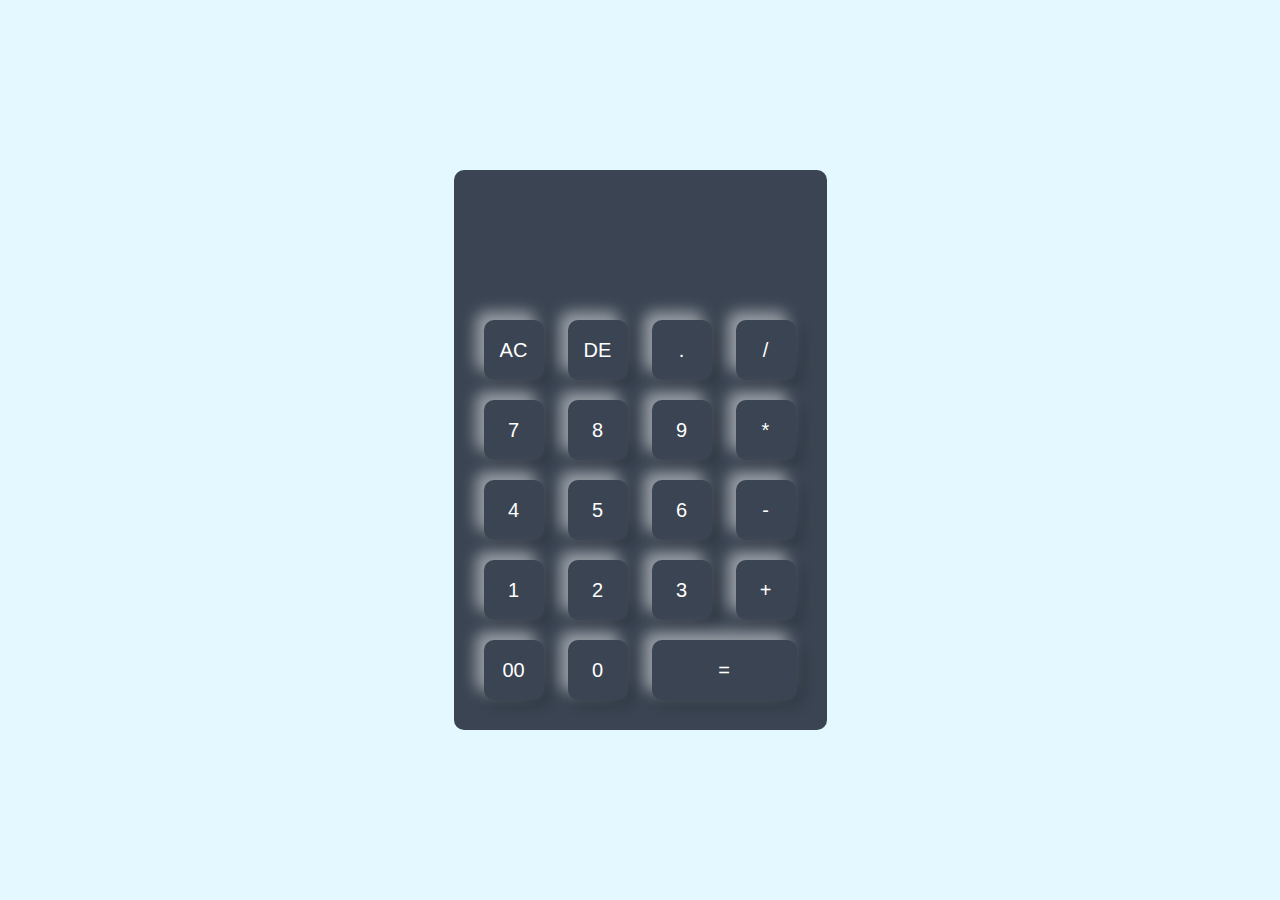
<file: index.html>
<!DOCTYPE html>
<html lang="en">
<head>
    <meta charset="UTF-8">
    <meta name="viewport" content="width=device-width, initial-scale=1.0">
    <title>Calculator using javascript</title>
    <link rel="stylesheet" href="index.css">
</head>
<body>
      <div class="container">
        <div class="calculator">
            <form>
                <div class="display">
                    <input type="text" name="display">
                </div>
                <div>
                    <input type="button" value="AC" onclick="display.value = '' ">
                    <input type="button" value="DE" onclick="display.value =display.value.toString().slice(0,-1) ">
                    <input type="button" value="." onclick="display.value+= '.' ">
                    <input type="button" value="/" onclick="display.value+= '/' ">
                </div>
                <div>
                    <input type="button" value="7" onclick="display.value+= '7' ">
                    <input type="button" value="8" onclick="display.value+= '8' ">
                    <input type="button" value="9" onclick="display.value+= '9' ">
                    <input type="button" value="*" onclick="display.value+= '*' ">
                </div>
                <div>
                    <input type="button" value="4" onclick="display.value+= '4' ">
                    <input type="button" value="5" onclick="display.value+= '5' ">
                    <input type="button" value="6" onclick="display.value+= '6' ">
                    <input type="button" value="-" onclick="display.value+= '-' ">
                </div>
                <div>
                    <input type="button" value="1" onclick="display.value+= '1' ">
                    <input type="button" value="2" onclick="display.value+= '2' ">
                    <input type="button" value="3" onclick="display.value+= '3' ">
                    <input type="button" value="+" onclick="display.value+= '+' ">
                </div>
                <div>
                    <input type="button" value="00" onclick="display.value+= '00' ">
                    <input type="button" value="0" onclick="display.value+= '0' ">
                    <input type="button" value="=" onclick="display.value =eval(display.value)" class="equal">
                </div>
            </form>
        </div>
      </div>
      
</body>
</html>
</file>
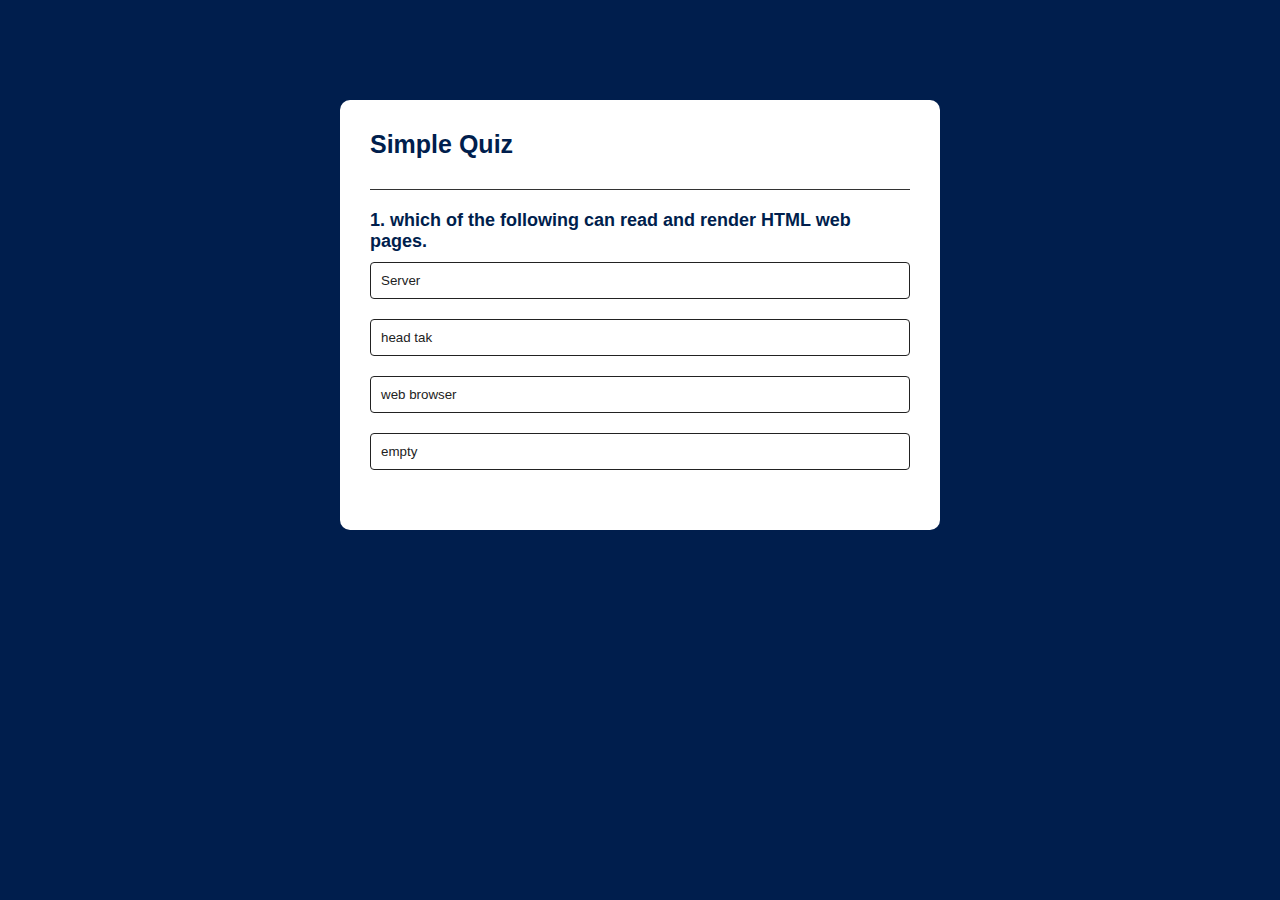
<file: quiz project/index.html>
<!DOCTYPE html>
<html lang="en">
<head>
    <meta charset="UTF-8">
    <meta name="viewport" content="width=device-width, initial-scale=1.0">
    <title>Quiz Projects</title>
    <link rel="stylesheet" href="style.css">
</head>
<body>
    <div class="app">
        <h1>Simple Quiz</h1>
        <div class="quiz">
            <h2 id="question">Question goes here</h2>
            <div id="answer-buttons">
                <button class="btn">Answer 1</button>
                <button class="btn">Answer 2</button>
                <button class="btn">Answer 3</button>
                <button class="btn">Answer 4</button>
            </div>
            <button id="next-btn">Next</button>
        </div>
    </div>
<script src="script.js"></script>
</body>
</html>
</file>
<file: index.css>
*{
    margin: 0;
    padding: 0;
}
.container{
    width: 100%;
    height: 100vh;
    background:#e3f9ff;
    display: flex;
    align-items: center;
    justify-content: center;
}
.calculator{
    background: #3a4452;
    padding: 20px;
    border-radius: 10px;
}
.calculator form input{
    border: 0;
    outline: 0;
    width: 60px;
    height: 60px;
    border-radius: 10px;
    background: transparent;
    font-size: 20px;
    color: #fff;
    cursor: pointer;
    box-shadow: -8px -8px 15px rgba(255, 255,255, 0.5),5px 5px 15px rgba(0, 0, 0, 0.2);
    margin: 10px;
}
form  .display{
    display: flex;
    justify-content: flex-end;
    margin: 20px 0;
}
form .display input{
    text-align: right;
    flex: 1;
    font-size: 45px;
    box-shadow: none;
}
form input.equal{
    width: 145px;
}
</file>
<file: quiz project/style.css>
* {
    margin: 0;
    padding: 0;
    font-family: 'poppins',sans-serif;
    box-sizing: border-box;
}
body{
    background: #001e4d;
}
.app{
    background: #fff;
    width: 90%;
    max-width: 600px;
    margin: 100px auto 0;
    border-radius: 10px;
    padding: 30px;
}
.app h1{
    font-weight: 600;
    color: #001e4d;
    font-size: 25px;
    border-bottom: 1px solid #333;
    padding-bottom: 30px;
}
.quiz{
    padding: 20px 0;
}
.quiz h2{
    font-size: 18px;
    color: #001e4d;
    font-weight: 600;
}
.btn{
    background: #fff;
    color: #222;
    font-weight: 500;
    width: 100%;
    border: 1px solid #222;
    padding: 10px;
    margin: 10px 0;
    text-align: left;
    border-radius: 4px;
    cursor: pointer;
    transition: all 0.4s;
}
.btn:hover:not([disabled]){
    background: #222;
    color: #fff;
}
.btn:disabled{
    cursor: no-drop;
}
#next-btn{
    background: #001e4d;
    color: #fff;
    font-weight: 500;
    width: 150px;
    border: 0;
    padding: 10px;
    margin: 20px auto 0;
    border-radius: 4px;
    cursor: pointer;
    display: none;

}
.correct{
    background: #9abeea;
}
.incorrect{
    background: rgb(255, 51, 0);

}
</file>
